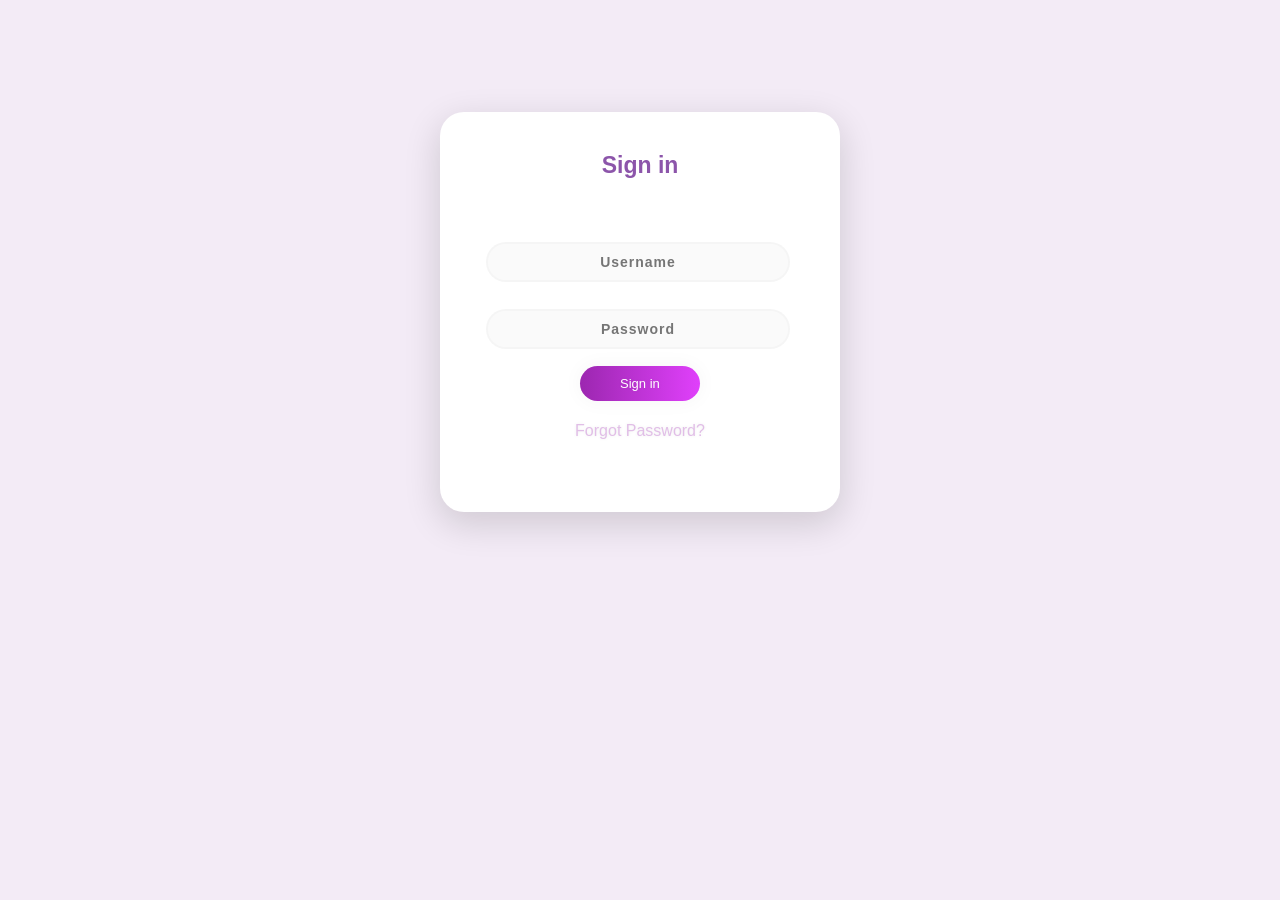
<file: Pharmacist/WebContent/index.html>
<html>

<head>
  <link rel="stylesheet" href="css/style.css">
  <meta name="viewport" content="width=device-width, initial-scale=1" />
  <title>Sign in</title>
</head>
<style>
  body {
    background: #F3EBF6;
    font-family: 'Ubuntu', sans-serif;
  }

  .main {
    background-color: #FFFFFF;
    width: 400px;
    height: 400px;
    margin: 7em auto;
    border-radius: 1.5em;
    box-shadow: 0px 11px 35px 2px rgba(0, 0, 0, 0.14);
  }

  .sign {
    padding-top: 40px;
    color: #8C55AA;
    font-family: 'Ubuntu', sans-serif;
    font-weight: bold;
    font-size: 23px;
  }

  .un {
    width: 76%;
    color: rgb(38, 50, 56);
    font-weight: 700;
    font-size: 14px;
    letter-spacing: 1px;
    background: rgba(136, 126, 126, 0.04);
    padding: 10px 20px;
    border: none;
    border-radius: 20px;
    outline: none;
    box-sizing: border-box;
    border: 2px solid rgba(0, 0, 0, 0.02);
    margin-bottom: 50px;
    margin-left: 46px;
    text-align: center;
    margin-bottom: 27px;
    font-family: 'Ubuntu', sans-serif;
  }

  form.form1 {
    padding-top: 40px;
  }

  .pass {
    width: 76%;
    color: rgb(38, 50, 56);
    font-weight: 700;
    font-size: 14px;
    letter-spacing: 1px;
    background: rgba(136, 126, 126, 0.04);
    padding: 10px 20px;
    border: none;
    border-radius: 20px;
    outline: none;
    box-sizing: border-box;
    border: 2px solid rgba(0, 0, 0, 0.02);
    margin-bottom: 50px;
    margin-left: 46px;
    text-align: center;
    margin-bottom: 27px;
    font-family: 'Ubuntu', sans-serif;
  }

  .un:focus,
  .pass:focus {
    border: 2px solid rgba(0, 0, 0, 0.18) !important;
  }

  .submit {
    cursor: pointer;
    border-radius: 5em;
    color: #fff;
    background: linear-gradient(to right, #9C27B0, #E040FB);
    border: 0;
    padding-left: 40px;
    padding-right: 40px;
    padding-bottom: 10px;
    padding-top: 10px;
    font-family: 'Ubuntu', sans-serif;
    margin-left: 35%;
    font-size: 13px;
    box-shadow: 0 0 20px 1px rgba(0, 0, 0, 0.04);
  }

  .forgot {
    text-shadow: 0px 0px 3px rgba(117, 117, 117, 0.12);
    color: #E1BEE7;
    padding-top: 15px;
  }

  a {
    text-shadow: 0px 0px 3px rgba(117, 117, 117, 0.12);
    color: #E1BEE7;
    text-decoration: none
  }

  @media (max-width : 600px) {
    .main {
      border-radius: 0px;
    }
  }
</style>

<body>
  <div class="main">
    <p class="sign" align="center">Sign in</p>
    <form class="form1">
      <input class="un " type="text" style="text-align: center" placeholder="Username" id="userName"> 
      <input class="pass" type="password" style="text-align: center" placeholder="Password" id="userPass"> 
      <a class="submit" style="text-align: center" onclick="login()">Sign in</a>
      <p class="forgot" style="text-align: center">
        <a href="#">Forgot Password?</a>
      </p>
    </form>
  </div>
  <script>
  	function login(){
  		if(document.getElementById("userName").value == "thilina@gmail.com" && document.getElementById("userPass").value == "1234"){
  			window.location.href = "pharmacist.html";
  		}else{
  			alert("Username or password incorrect");
  		}
  	}
  </script>
</body>

</html>
</file>
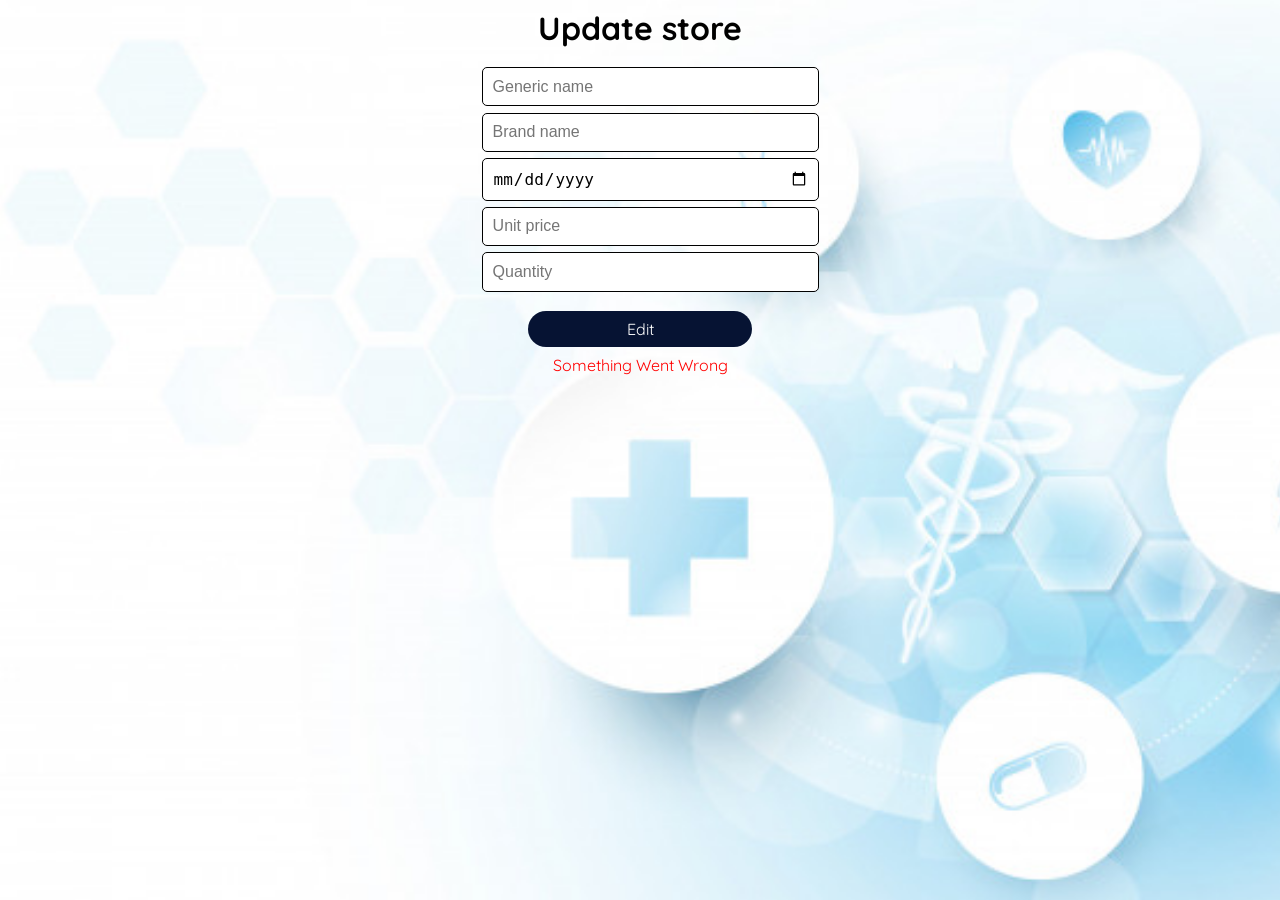
<file: Pharmacist/WebContent/form.html>
<!DOCTYPE html>
<html lang="en">

<head>
  <meta charset="UTF-8">
  <meta name="viewport" content="width=device-width, initial-scale=1.0">
  <title>Add Store</title>
  <script src="./js/axios.min.js"></script>
  <link href="https://fonts.googleapis.com/css?family=Quicksand&display=swap" rel="stylesheet">
  <link rel="stylesheet" type="text/css" href="./css/style.css">
</head>

<body>
	<div class="topic">Update store</div>
	<form class="cus_form" id="validate_form">
		<input 
		class="cus_input" 
		id="tmed_generic_name" 
		type="text" 
		placeholder="Generic name"
		data-parsley-maxlength="20" 
		required
		data-parsley-trigger="keyup focusout"
		data-parsley-maxlength-message="Maximum Length Reached"
		/>
		
		<input 
		class="cus_input" 
		id="tmed_brand_name" 
		type="text" 
		placeholder="Brand name"
		data-parsley-maxlength="20" 
		data-parsley-trigger="keyup focusout"
		required
		data-parsley-maxlength-message="Maximum Length Reached"
		/>
		
		<input 
		class="cus_input" 
		id="tmed_expiration_date" 
		type="date" 
		required
		placeholder="Expiration date"
		value=""
		/>
		
		<input 
		class="cus_input" 
		id="tmed_unit_price" 
		type="text" 
		placeholder="Unit price" 
		required
		data-parsley-trigger="keyup focusout"
		data-parsley-pattern="^[1-9]\d*(\.\d+)?$" 
		placeholder="Unit price"
		/>
		
		<input 
		class="cus_input" 
		id="tmed_quantity" 
		type="number" 
		required
		placeholder="Quantity" 
		data-parsley-pattern="^[1-9]+[0-9]*$"
		data-parsley-trigger="keyup focusout"
		data-parsley-error-message="This field is required and only positive values accepted"
		/>
	</form>
	<div class="btn_cover">
		<div class="editStock" onclick="updateMedicine()">Edit</div>
	</div>
	<div class="ErrorMessage" id="cusError"></div>
	<div id="error_msg"></div>
	<script src="https://ajax.googleapis.com/ajax/libs/jquery/3.4.1/jquery.min.js"></script>
	<script src="js/parsley.js"></script>
	<script>
		$('#validate_form').parsley();
	    getAmedicine();
	    function getAmedicine() {
	      axios({
	        method: 'get',
	        url: 'http://localhost:8080/final/rest/medicine/'+ sessionStorage.getItem("id")
	      }).then(function(response) {
	        var finaldata = response.data.Data;
	        var finalerror = response.data.Error;
	        if (finalerror.error_code == 0) {
	        	document.getElementById("tmed_generic_name").value = finaldata.generic_name;
	        	document.getElementById("tmed_brand_name").value = finaldata.brand_name;
	        	document.getElementById("tmed_expiration_date").value = finaldata.expiration_date;
	        	document.getElementById("tmed_unit_price").value = finaldata.unit_price;
	        	document.getElementById("tmed_quantity").value = finaldata.quantity;
	        } else {
	        	document.getElementById("cusError").innerHTML = "Something Went Wrong";
	        }
	      }).catch(function(error) {
	    	  document.getElementById("cusError").innerHTML = "Something Went Wrong";
	      });
	    }
	
	    function updateMedicine() {
	    	$('#validate_form').parsley().validate();
	    	if ($('#validate_form').parsley().isValid()) {
			axios.put('http://localhost:8080/final/rest/medicine', {
			   "id": sessionStorage.getItem("id"),
			   "generic_name": document.getElementById("tmed_generic_name").value,
			   "brand_name": document.getElementById("tmed_brand_name").value,
			   "expiration_date": document.getElementById("tmed_expiration_date").value,
			   "unit_price": document.getElementById("tmed_unit_price").value,
			   "quantity": document.getElementById("tmed_quantity").value
			 }).then(function(response) {
				alert("Data updated");
				window.location.href = "pharmacist.html";
			 }).catch(function(error) {
				 alert("Something went wrong. Try it later!");
			 });
			
	    	}else{
	    		alert("Validation Error Encounterd");
	    	}
	    }
	</script>
</body>

</html>
</file>
<file: Pharmacist/WebContent/css/style.css>
@charset "ISO-8859-1";

body {
	background-image: url('../img/back1.jpg');
	background-repeat: no-repeat;
	background-attachment: fixed;
	background-size: cover;
	font-family: 'Quicksand', sans-serif;
	font-size: 16px;
	cursor: default;
	overflow-y: scroll;
	-khtml-user-select: none;
	-webkit-touch-callout: none;
	user-select: none;
}

.testBtn {
	width: 100px;
	padding: 5px 10px;
	background: #000;
	color: #fff;
	text-align: center;
	border-radius: 10px;
	cursor: pointer;
}

.but {
	width: 100px;
	padding: 5px 10px;
	background: #000;
	color: #fff;
	text-align: center;
	border-radius: 10px;
	cursor: pointer;
}

#mytable {
	border-collapse: collapse;
	width: 100%;
	background: rgba(255,255,255,.5);
	
}

#mytable td{
	border: 1px solid #001900;
	padding: 8px;
}

#mytable th {
	border: 1px solid #001900;
	padding: 8px;
}


#mytable tr:nth-child(even) {
	background-color: #fff;
}

#mytable tr:hover {
	background-color: rgba(0,0,0,.2);
	color: #000;
}

#mytable th {
	padding-top: 12px;
	padding-bottom: 12px;
	text-align: left;
	background-color: #001900;
	color: white;
}

#error_msg{
	color: #f00;
}

.topic{
	text-align: center;
	font-size: 2rem;
	font-weight: 900;
}

.editStock{
	background: #061333;
	color: #fff;
	width: 10rem;
	display: inline-block;
	text-align: center;
	padding: .5rem 2rem;
	border-radius: 100px;
	cursor: pointer;
}

.btn_cover{
	display: flex;
	align-items: center;
	justify-content: center;
	margin: .5rem 0;
}

.deleteBtn{
	display: inline-block;
	padding: .5rem 2rem;
	background: #03166B;
	color: #fff;
	border-radius: 50px;
	cursor: pointer;
}

.updateBtn{
	display: inline-block;
	padding: .5rem 2rem;
	background: #870101;
	color: #fff;
	border-radius: 50px;
	margin-right: 1rem;
	cursor: pointer;
}

.actionBtnCover{
	display: flex;
	justify-content: center;
	align-items: center;
}

.cus_form{
	width: 25%;
	margin: 1rem auto;
}
.cus_input{
	width: 100%;
	padding: .6rem;
	font-size: 1rem;
	margin: .2rem 0;
	display: inline-block;
	border-radius: 5px;
	border: 1px solid #000;
	outline: none;
}

.accordion {
  background-color: #333;
  color: #fff;
  cursor: pointer;
  padding: 18px;
  width: 10rem;
  border: none;
  text-align: left;
  outline: none;
  font-size: 15px;
  transition: 0.4s;
  border-radius: 50px;	
  display: block;
  margin: 1rem auto;
}


.accordion:after {
  content: '\002B';
  color: #fff;
  font-weight: bold;
  float: right;
  margin-left: 5px;
}

.active:after {
  content: "\2212";
}

.panel {
  margin: 1rem;
  padding: 0 18px;
  background-color: rgba(255,255,255,.5);
  border: 1px solid #333;
  max-height: 0;
  overflow: hidden;
  transition: max-height 0.2s ease-out;
  border-radius: 1rem;
}

::-webkit-scrollbar-track {
  box-shadow: inset 0 0 6px rgba(0, 0, 0, 0.3);
  border-radius: 10px;
  background-color: #F5F5F5;
}

::-webkit-scrollbar {
  width: 12px;
  height: 12px;
  background-color: #F5F5F5;
}

::-webkit-scrollbar-thumb {
  border-radius: 10px;
  box-shadow: inset 0 0 6px rgba(0, 0, 0, .3);
  background-color: #333;
}

::-webkit-scrollbar-thumb:hover {
  background-color: #000;
}


.ErrorMessage {
  color: #f00 !important;
  text-align: center !important;
}


input.parsley-success,
select.parsley-success,
textarea.parsley-success {
  color: #468847;
  border: 1px solid #468847;
}

input.parsley-error,
select.parsley-error,
textarea.parsley-error {
  color: #BF2617;
  border: 1px solid #BF2617;
}

.parsley-errors-list {
  margin: .5rem 0 .5rem 0;
  padding: 0;
  list-style-type: none;
  font-size: 0.9em;
  line-height: 0.9em;
  opacity: 0;
  transition: all .3s ease-in;
  -o-transition: all .3s ease-in;
  -moz-transition: all .3s ease-in;
  -webkit-transition: all .3s ease-in;
}

.parsley-errors-list.filled {
  opacity: 1;
}

.parsley-type,
.parsley-required,
.parsley-equalto {
  color:#BF2617;
}

.parsley-length{
	color:#BF2617 !important;
}

.parsley-pattern{
	color:#BF2617 !important;
}

.parsley-eql{
  color:#BF2617 !important;
}



.ErrorMessage {
  color: #f00 !important;
  text-align: center !important;
}


input.parsley-success,
select.parsley-success,
textarea.parsley-success {
  color: #468847;
  border: 1px solid #468847;
}

input.parsley-error,
select.parsley-error,
textarea.parsley-error {
  color: #BF2617;
  border: 1px solid #BF2617;
}

.parsley-errors-list {
  margin: .5rem 0 .5rem 0;
  padding: 0;
  list-style-type: none;
  font-size: 0.9em;
  line-height: 0.9em;
  opacity: 0;
  transition: all .3s ease-in;
  -o-transition: all .3s ease-in;
  -moz-transition: all .3s ease-in;
  -webkit-transition: all .3s ease-in;
}

.parsley-errors-list.filled {
  opacity: 1;
}

.parsley-type,
.parsley-required,
.parsley-equalto {
  color:#BF2617;
}

.parsley-length{
	color:#BF2617 !important;
}

.parsley-pattern{
	color:#BF2617 !important;
}

.parsley-eql{
  color:#BF2617 !important;
}

.parsley-maxlength, .parsley-custom-error-message{
	color: red
}

#sendSuccessfull{
	color: #03166B;
	text-align: center !important;
	padding: 1rem 0;
	width: 50%;
	margin: .5rem auto;
}
</file>
